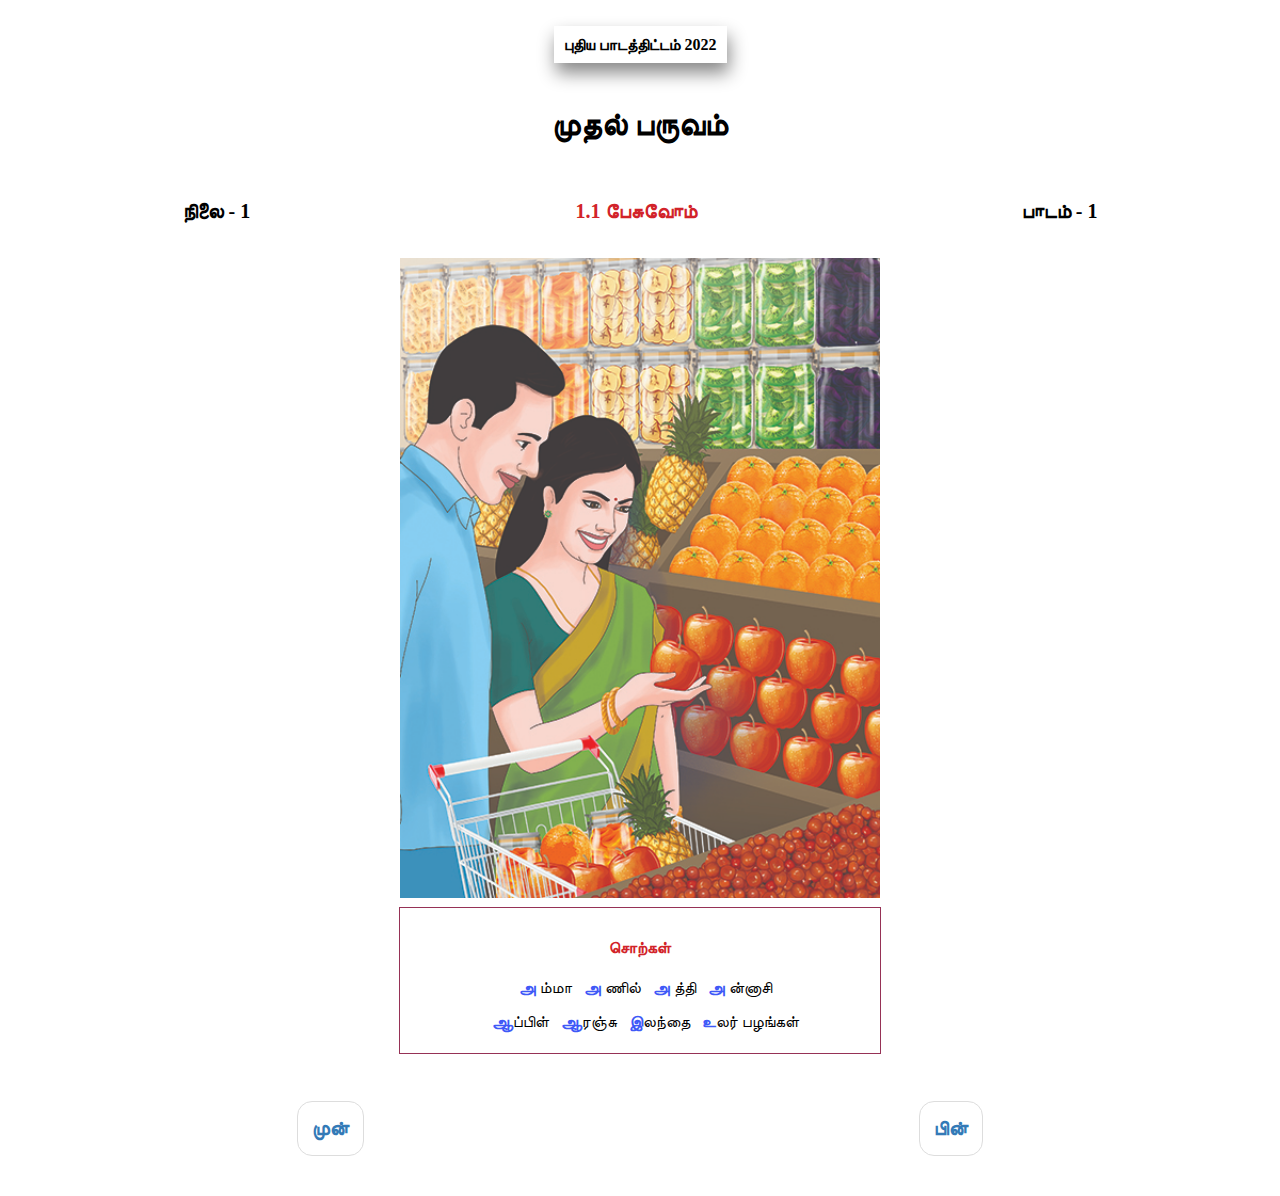
<file: index.html>
<!DOCTYPE html>
<html lang="en">
  <head>
    <meta charset="UTF-8" />
    <meta name="viewport" content="width=device-width, initial-scale=1.0" />
    <link rel="stylesheet" href="styles.css" />
    <title>Document</title>
  </head>
  <body>
    <div>
      <div class="header article-header">
        <h1 class="node-title">
          <span>புதிய பாடத்திட்டம் 2022</span>
        </h1>
      </div>
      <div class="hero-section">
        <h2>முதல் பருவம்</h2>
        <div class="wrapper">
          <div class="col-1">
            <h4>நிலை - 1</h4>
          </div>
          <div class="col-2">
            <h4><span>1.1 பேசுவோம்</span></h4>
          </div>
          <div class="col-3">
            <h4>பாடம் - 1</h4>
          </div>
        </div>
        <div class="img-section">
          <img
            src="./Images/fruitshopmumdad_450x600.jpg"
            alt="Description of the image"
          />
        </div>
        <div
          class="centerd"
          style="background-color: white; width: 460px; height: 125px"
        >
          <h4>
            <span class="highlight1">சொற்கள்</span>
          </h4>
          <p style="text-indent: 10px" class="text-center">
            <span class="highlight">அ</span>
            ம்மா &nbsp;
            <span class="highlight">அ</span>
            ணில் &nbsp;
            <span class="highlight">அ</span>
            த்தி &nbsp;
            <span class="highlight">அ</span>
            ன்னாசி
          </p>
          <p style="text-indent: 10px" class="text-center">
            <span class="highlight">ஆ</span>ப்பிள் &nbsp;
            <span class="highlight">ஆ</span>ரஞ்சு &nbsp;
            <span class="highlight">இ</span>லந்தை &nbsp;
            <span class="highlight">உ</span>லர் பழங்கள்
          </p>
        </div>
      </div>
      <footer>
        <div class="wrapper">
          <div class="col-left">
            <button class="footer-button"><a href="index.html">முன்</a></button>
          </div>
          <div class="col-right">
            <button class="footer-button">
              <a href="./index2.html">பின்</a>
            </button>
          </div>
        </div>
      </footer>
    </div>
  </body>
</html>
</file>
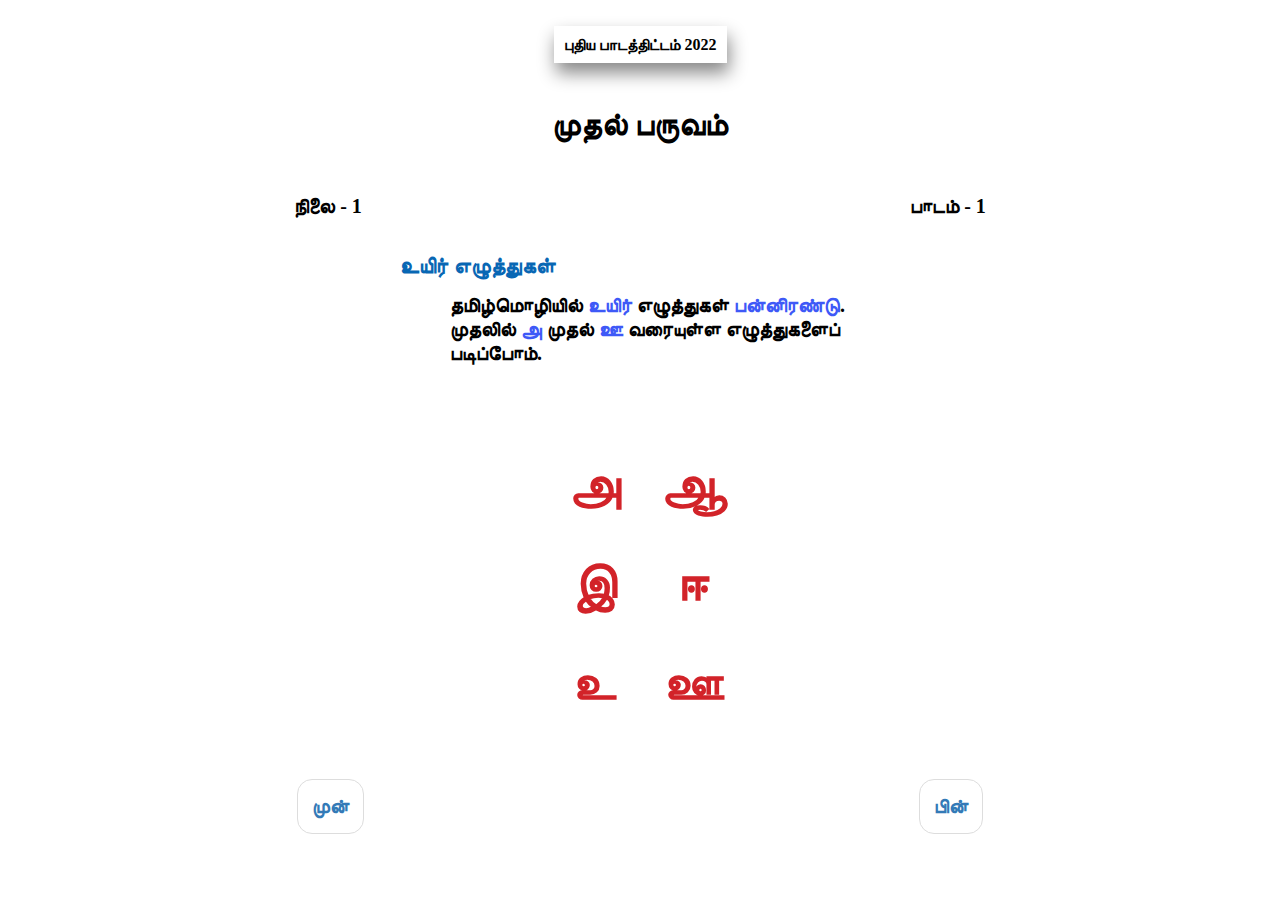
<file: index2.html>
<!DOCTYPE html>
<html lang="en">
  <head>
    <meta charset="UTF-8" />
    <meta name="viewport" content="width=device-width, initial-scale=1.0" />
    <link rel="stylesheet" href="styles.css" />
    <title>Document</title>
  </head>
  <body>
    <div>
      <div class="header article-header">
        <h1 class="node-title">
          <span>புதிய பாடத்திட்டம் 2022</span>
        </h1>
      </div>
      <div class="hero-section">
        <h2>முதல் பருவம்</h2>
        <div class="content-section">
          <div class="wrapper">
            <div class="col-left">
              <h4>நிலை - 1</h4>
            </div>
            <div class="col-right">
              <h4>பாடம் - 1</h4>
            </div>
          </div>
        </div>
        <div>
          <div class="col-4">
            <h3 style="color: rgb(8, 103, 180); font-size: 22px">
              உயிர் எழுத்துகள்
            </h3>
            <p class="para">
              தமிழ்மொழியில் <span class="highlight">உயிர் </span>எழுத்துகள்
              <span class="highlight">பன்னிரண்டு</span>. <br />
              முதலில் <span class="highlight">அ</span> முதல்
              <span class="highlight">ஊ</span> வரையுள்ள எழுத்துகளைப் <br/>
              படிப்போம்.
            </p>
            <div class="divTable">
                <table class="table table-borderless">
                  <tbody>
                    <tr class="lettersize">
                      <td>அ</td>
                      <td>ஆ</td>
                    </tr>
                    <tr class="lettersize">
                      <td>இ</td>
                      <td>ஈ</td>
                    </tr>
                    <tr class="lettersize">
                      <td>உ</td>
                      <td>ஊ</td>
                    </tr>
                  </tbody>
                </table>
              </div>
          </div>
        </div>
        <footer>
          <div class="wrapper">
            <div class="col-left">
              <button class="footer-button">
                <a href="index.html">முன்</a>
              </button>
            </div>
            <div class="col-right">
              <button class="footer-button">
                <a href="./index3.html">பின்</a>
              </button>
            </div>
          </div>
        </footer>
      </div>
    </div>
  </body>
</html>
</file>
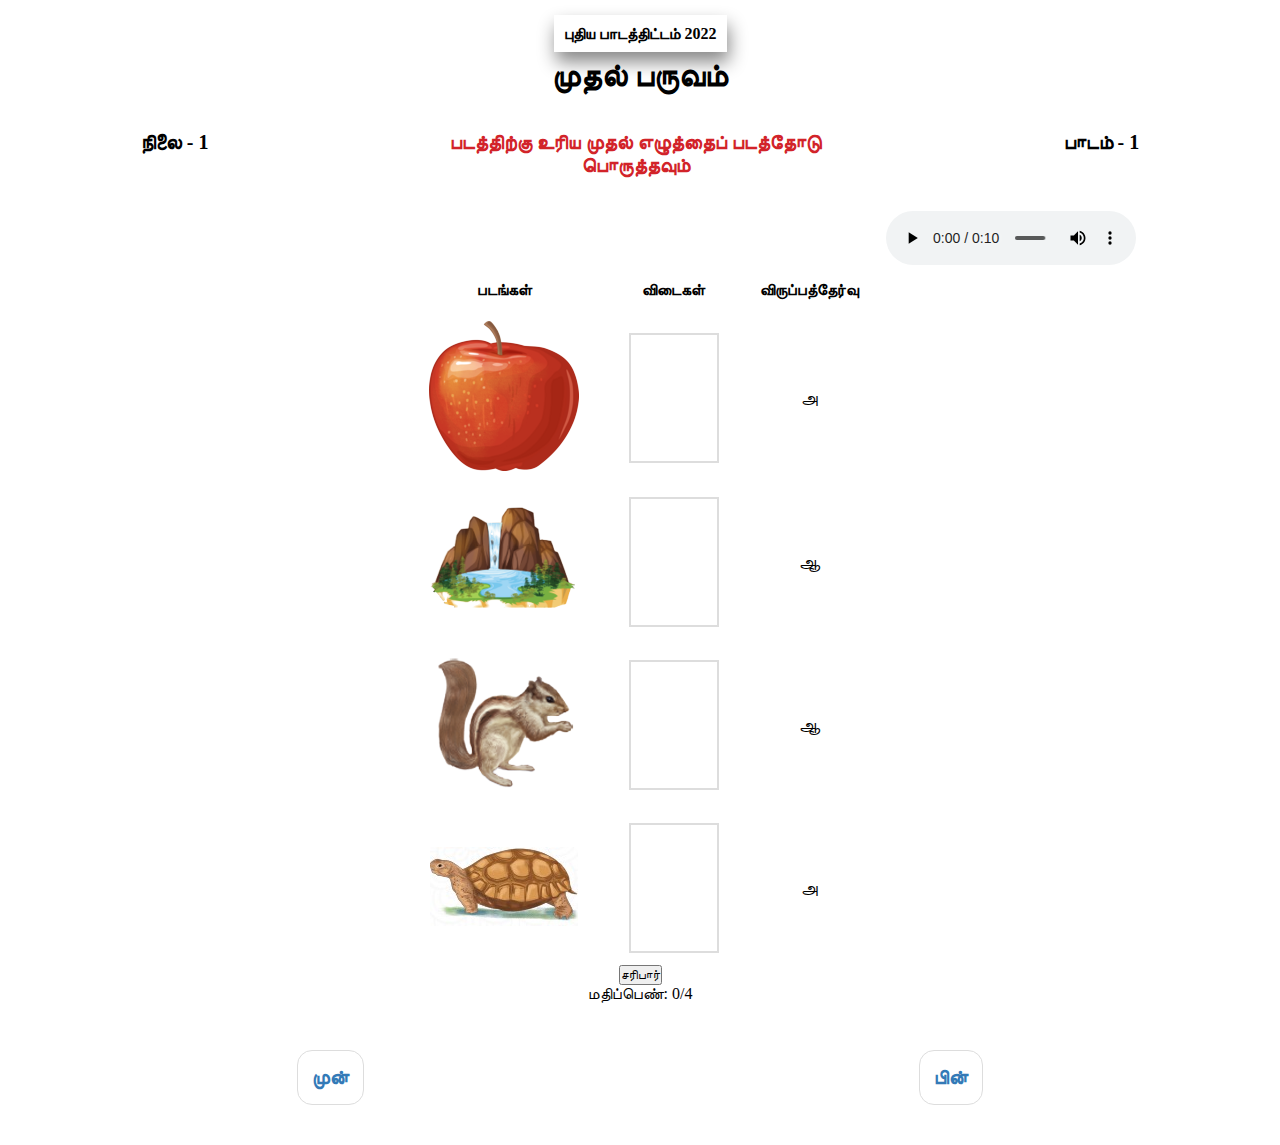
<file: index3.html>
<!DOCTYPE html>
<html lang="en">
<head>
    <meta charset="UTF-8">
    <meta name="viewport" content="width=device-width, initial-scale=1.0">
    <link rel="stylesheet" href="styles1.css" />
    <script src="script.js"></script>
    <title>Document</title>
</head>
<body>
    <div>

    <div class="header article-header">
        <h1 class="node-title">
          <span>புதிய பாடத்திட்டம் 2022</span>
        </h1>
    </div>
    <div class="hero-section">
        <h2>முதல் பருவம்</h2>
        <div class="content-section">
          <div class="wrapper">
            <div class="col-1">
                <h4>நிலை - 1</h4>
              </div>
              <div class="col-2">
                <h4><span>படத்திற்கு உரிய முதல் எழுத்தைப் படத்தோடு<br/>
                    பொருத்தவும்</span></h4>
              </div>
              <div class="col-3">
                <h4>பாடம் - 1</h4>
              </div>
          </div>
        </div>
    <div>

        <div class="audio-container">
            <audio controls>
                <source src="01e01.mp3" type="audio/mp3">
                Your browser does not support the audio element.
            </audio>
        </div>
    
    <table id="table1" class="droppable">
        <td><b>படங்கள்</b></td>
        <td><b>விடைகள்</b></td>
        <td><b>விருப்பத்தேர்வு</b></td>
        <tr>
            
            <td>
                <img src="Images/apple_150x150.png" alt="Image 1">
            </td>
            <td>
                <div class="draggable-box" id="imageBox1" ondrop="drop(event)" ondragover="allowDrop(event)"></div>
              </td>
            <td>
                <div class="letter-box" id="letterA" draggable="true" ondragstart="drag(event)">அ</div>
              </td>
        </tr>
        
        <tr>
            
            <td>
                <img src="Images/waterfall_150x150.png" alt="Image 2">
            </td>
            <td>
                <div class="draggable-box" id="imageBox2" ondrop="drop(event)" ondragover="allowDrop(event)"></div>
              </td>
              <td>
                <div class="letter-box" id="letterB" draggable="true" ondragstart="drag(event)">ஆ</div>
              </td>
        </tr>
        <tr>
            <td>
                <img src="Images/squirrel_150x150.png" alt="Image 3">
            </td>
            <td>
                <div class="draggable-box" id="imageBox3" ondrop="drop(event)" ondragover="allowDrop(event)"></div>
              </td>
              <td>
                <div class="letter-box" id="letterC" draggable="true" ondragstart="drag(event)">ஆ</div>
              </td>
        </tr>
        <tr>
            <td>
                <img src="Images/tortoise_150x150.jpeg" alt="Image 4">
            </td>
            <td>
                <div class="draggable-box" id="imageBox4" ondrop="drop(event)" ondragover="allowDrop(event)"></div>
              </td>
              <td>
                <div class="letter-box" id="letterD" draggable="true" ondragstart="drag(event)">அ</div>
              </td>
        </tr>
    </table>
    <button class="reset-btn check-answer" onclick="checkAnswers()">சரிபார்</button>
    <div id="score-display">மதிப்பெண்: 0/4</div>
    <footer>
        <div class="wrapper1">
          <div class="col-left">
            <button class="footer-button"><a href="index2.html">முன்</a></button>
          </div>
          <div class="col-right">
            <button class="footer-button">
              <a href="./index.html">பின்</a>
            </button>
          </div>
        </div>
      </footer>
</div>
</body>
</html>
</file>
<file: styles.css>
body {
    margin: 0;
    padding: 0;
    box-sizing: border-box;
  }
  .header.article-header {
    text-align: center;
  }
  
  .header.article-header h1 {
    display: inline-block;
  }
.article-header h1 span{
    text-align: center;
    font-size: 1rem;
    font-weight: 700;
    border: 1px solid;
    padding: 10px;
    box-shadow: 2px 10px 18px #888888;
    border: none;
    color: #000;
    font-weight: bold;
}
.hero-section h2{
    font-size: 2rem;
}
.container {
    width: 50%;
    margin: 0 auto;
    padding: 20px; 
    text-align: center;
  } 
  .desc-section.container {
    max-width: 800px;
    margin: 50px auto;
    padding: 20px;
    text-align: left;
  }
  h2.section-heading  {
    font-size: 24px;
    text-align: left;
    color: #333;
    text-align: left;
    margin: 50px 90px;
    margin-bottom: 10px;
  }
  
  .section-description {
    font-size: 16px;
    color: #666;
    line-height: 1.5;
    text-align: left;
    margin-left: 200px;
    justify-content: center;
    align-items: center;
  }
  div {
    text-align: center;
  }
  
  .wrapper {
    display: flex;
    justify-content: space-around;
    margin-top: 7px;
    padding: 20px;
  }
  .wrapper h4{
    margin-top: 5px;
    margin-bottom: 5px;
    text-align: center;
    font-size: 20px;
  }
  .col-2 span{
    color: #d22329;
    font-size: 20px;
  }
  
  .col-1, .col-2, .col-3 {
    text-align: center;
    display: flex;
    padding: 5px 14px;
    flex-direction: column;
  }
  .img-section img{
    width: 480px;
    margin-top: 5px;
    margin-bottom: 5px;
   
}
  
  .centerd{
    margin: auto;
    border: 1px solid rgb(150, 50, 86);
    padding: 10px;
  }
  .centerd h4 span{
    color: #d22329;
  }
  .highlight{
    color: #3e59f7;
    font-weight: bold;
  }
  footer {
    padding: 20px 0;
  }
  .col-left, .col-right {
    text-align: center;
  }
  
  .footer-button {
    display: inline-block;
    padding: 15px 14px;
    background-color: #fff;
    border: 1px solid #ddd;
    border-radius: 15px;
    
  }
  .footer-button a{
    color: #337ab7;
    font-size: 20px;
    font-weight: bold;
    text-decoration: none;
  }
  .col-4 {
    position: relative;
    min-height: 1px;
    padding-right: 15px;
    padding-left: 30px;
  }
  
  .col-4 h3 {
    position: absolute;
    justify-content: center;
    display: inline-block;
    text-align: left;
    margin-top: 10px;
    margin: 10px auto ;
  }
  
  .para {
    display: inline-block;
    color: #000000;
    font-weight: bold;
    font-size: 20px;
    text-align: left;
    margin: 50px 50px;
    line-height: 1.5rem;
  }
  
  .divTable {
    text-align: center;
    margin-top: 20px;
    color: #d22329;
    font-size: 50px;
    font-weight: bold;
  }
  
  .table {
    border-collapse: collapse;
    margin: auto;
  }
  
  .table td {
    padding: 20px;
    text-align: center;
  }
  

  @media (max-width: 768px) {
    .container {
      width: 30%;
    }
    .wrapper, .footer-wrapper {
        flex-direction: row;
        align-items: center; 
      }
      .footer-button {
        margin-bottom: 10px; 
      }
      .col-left, .col-right {
        text-align: center;
        display: inline-block; 
      }
      .col-4 {
        padding-left: 15px;
        padding-right: 15px;
      }
    
      .col-4 h3 {
        text-align: center;
        margin: 5px auto;
        font-weight: bold;
      }
    
      .para {
        margin: 50px 20px;
        font-size:large
        /* margin: 0 15px;
        text-align: center; */
      }
  }
</file>
<file: styles1.css>
/* body {
    margin: 0;
    padding: 0;
    display: flex;
    justify-content: center;
    align-items: center;
    height: 100vh;
} */
* {
    margin: 0;
    padding: 0;
    box-sizing: border-box;
  }
  /* body{
    position: relative;
    display: flex;
    justify-content: center;
    align-items: center;
    height: 100vh;
  } */
.header.article-header {
    text-align: center;
    margin-top: 10px;
  }
  
  .header.article-header h1 {
    display: inline-block;
    margin-bottom: 10px;
  }
.article-header h1 span{
    text-align: center;
    font-size: 1rem;
    font-weight: 700;
    border: 1px solid;
    padding: 10px;
    box-shadow: 2px 10px 18px #888888;
    border: none;
    color: #000;
    font-weight: bold;
}
.hero-section h2{
    font-size: 2rem;
}
div {
    text-align: center;
  }
  
  .wrapper {
    display: flex;
    justify-content: space-around;
    margin-top: 7px;
    padding: 20px;
  }
.wrapper h4{
    margin-top: 5px;
    margin-bottom: 5px;
    text-align: center;
    font-size: 20px;
  }
  .col-2 span{
    color: #d22329;
    font-size: 20px;
  }
  
  .col-1, .col-2, .col-3 {
    text-align: center;
    display: flex;
    padding: 5px 14px;
    flex-direction: column;
  }
  .audio-container {
    position: relative;
    display: flex;
    justify-content: flex-end;
    align-items: flex-end;
    top: 0;
    right: 140px;
    padding: 4px;
}
audio{
    width: 250px;    
}

  #table1 {
    margin: 0 auto; 
    width: 100%;
    max-width: 500px;
}

#table1 tr {
    text-align: center;
}

#table1 td {
    padding: 10px;
}

.draggable-box {
    border: 2px solid #ddd;
    display: flex;
    justify-content: center;
    align-items: center;
    height: 130px;
    max-width: 100%;
    margin: 0 ; 
}
.correct {
  background-color: green;
}

.incorrect {
  background-color: red;
}
.draggable {
    width: 80px;
    height: 80px;
    text-align: center;
    cursor: move;
    line-height: 80px;
}

.buttons {
    margin-top: 20px;
    padding: 10px;
    font-size: 16px;
   align-items: center;
}
footer {
    padding: 20px 0;
  }
  .col-left, .col-right {
    text-align: center;
  }
  
  .footer-button {
    display: inline-block;
    padding: 15px 14px;
    background-color: #fff;
    border: 1px solid #ddd;
    border-radius: 15px;
    
  }
  .footer-button a{
    color: #337ab7;
    font-size: 20px;
    font-weight: bold;
    text-decoration: none;
  }
  .wrapper1 {
    display: flex;
    justify-content: space-around;
    margin-top: 7px;
    padding: 20px;
  }

  /* Add media query for smaller screens */
@media (max-width: 500px) {
    .draggable-box {
        max-width: 100%; 
    }
    .audio-container {
        position: static; 
        padding: 10px; 

    }
    .wrapper, .footer-wrapper {
        flex-direction: row;
        align-items: center; 
      }
      .footer-button {
        margin-bottom: 10px; 
      }
      .col-left, .col-right {
        text-align: center;
        display: inline-block; 
      }
      .col-4 {
        padding-left: 15px;
        padding-right: 15px;
      }
    
      .col-4 h3 {
        text-align: center;
        margin: 5px auto;
        font-weight: bold;
      }
}
</file>
